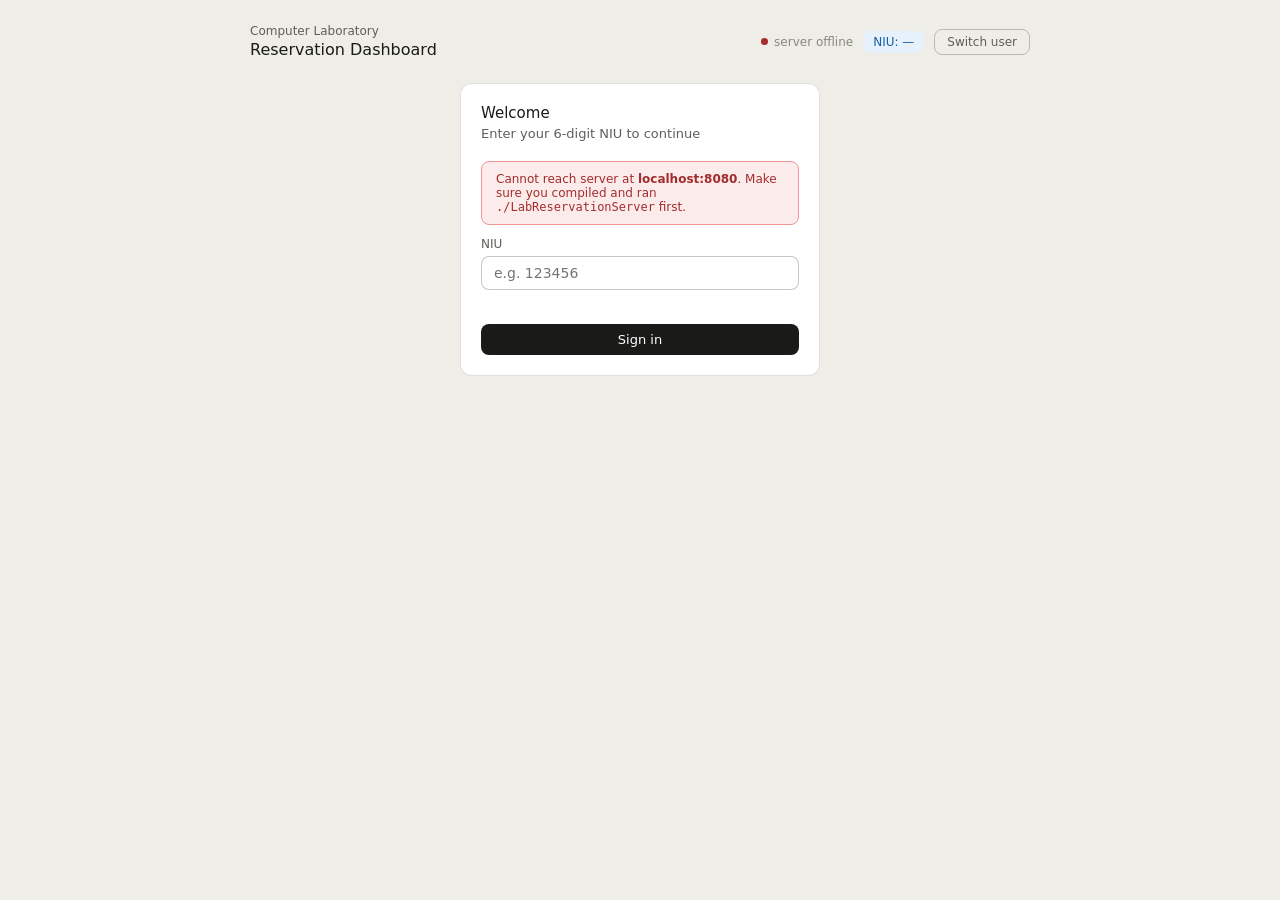
<file: dashboard/index.html>
<!DOCTYPE html>
<html lang="en">
<head>
<meta charset="UTF-8">
<meta name="viewport" content="width=device-width, initial-scale=1.0">
<title>Lab Reservation Dashboard</title>
<style>
  *, *::before, *::after { box-sizing: border-box; margin: 0; padding: 0; }

  :root {
    --bg1: #ffffff; --bg2: #f5f4f0; --bg3: #eeede8;
    --bg-info: #e6f1fb; --bg-success: #eaf3de; --bg-warn: #faeeda; --bg-danger: #fcebeb;
    --tx1: #1a1a18; --tx2: #5f5e5a; --tx3: #888780;
    --tx-info: #185fa5; --tx-success: #3b6d11; --tx-warn: #854f0b; --tx-danger: #a32d2d;
    --br: rgba(0,0,0,0.12); --br2: rgba(0,0,0,0.22);
    --br-info: #85b7eb; --br-success: #97c459; --br-warn: #ef9f27; --br-danger: #f09595;
    --font: 'Segoe UI', system-ui, sans-serif;
    --r: 8px; --rl: 12px;
  }

  @media (prefers-color-scheme: dark) {
    :root {
      --bg1:#1e1e1c; --bg2:#282825; --bg3:#323230;
      --bg-info:#042c53; --bg-success:#173404; --bg-warn:#412402; --bg-danger:#501313;
      --tx1:#e8e6de; --tx2:#b4b2a9; --tx3:#888780;
      --tx-info:#85b7eb; --tx-success:#97c459; --tx-warn:#ef9f27; --tx-danger:#f09595;
      --br:rgba(255,255,255,0.1); --br2:rgba(255,255,255,0.2);
    }
  }

  body { font-family: var(--font); background: var(--bg3); color: var(--tx1); min-height: 100vh; padding: 1.5rem; }
  input, select { font-family: var(--font); font-size: 14px; color: var(--tx1); background: var(--bg1); border: 0.5px solid var(--br2); border-radius: var(--r); padding: 8px 12px; outline: none; transition: border-color .15s; width: 100%; }
  input:focus, select:focus { border-color: var(--tx1); }

  .wrap { max-width: 780px; margin: 0 auto; }
  .topbar { display:flex; align-items:center; justify-content:space-between; margin-bottom:1.5rem; }
  .topbar h1 { font-size:16px; font-weight:500; }
  .badge-niu { font-size:12px; padding:4px 10px; background:var(--bg-info); color:var(--tx-info); border-radius:var(--r); }

  .stats { display:grid; grid-template-columns:repeat(4,minmax(0,1fr)); gap:10px; margin-bottom:1.5rem; }
  .stat { background:var(--bg2); border-radius:var(--r); padding:14px 16px; }
  .stat-label { font-size:12px; color:var(--tx2); margin-bottom:6px; }
  .stat-value { font-size:22px; font-weight:500; }
  .stat-sub { font-size:11px; color:var(--tx3); margin-top:2px; }

  .tabs { display:flex; border-bottom:0.5px solid var(--br); margin-bottom:1rem; }
  .tab { padding:8px 16px; font-size:13px; color:var(--tx2); cursor:pointer; border-bottom:2px solid transparent; transition:color .15s; }
  .tab.active { color:var(--tx1); border-bottom-color:var(--tx1); font-weight:500; }

  .section { display:none; }
  .section.active { display:block; }

  /* cards */
  .card { background:var(--bg1); border:0.5px solid var(--br); border-radius:var(--rl); padding:1.25rem; }
  .queue-item { background:var(--bg1); border:0.5px solid var(--br); border-radius:var(--rl); padding:14px 16px; margin-bottom:10px; display:grid; grid-template-columns:28px 1fr auto; gap:10px; align-items:start; }
  .q-num { font-size:13px; font-weight:500; color:var(--tx3); padding-top:1px; }
  .q-name { font-size:14px; font-weight:500; }
  .q-meta { font-size:12px; color:var(--tx2); margin-top:3px; }
  .q-right { text-align:right; }
  .q-time { font-size:12px; color:var(--tx2); }
  .q-date { font-size:11px; color:var(--tx3); margin-top:2px; }

  .history-item { background:var(--bg1); border:0.5px solid var(--br); border-radius:var(--rl); padding:14px 16px; margin-bottom:10px; }
  .history-header { display:flex; align-items:center; justify-content:space-between; margin-bottom:6px; }
  .history-grid { display:grid; grid-template-columns:1fr 1fr; gap:4px 12px; margin-top:6px; }
  .hf { font-size:12px; color:var(--tx2); }
  .hv { font-size:12px; }

  /* badges */
  .badge { display:inline-block; font-size:11px; padding:2px 8px; border-radius:99px; margin-top:4px; font-weight:500; }
  .b-accepted { background:var(--bg-success); color:var(--tx-success); }
  .b-pending   { background:var(--bg-warn);    color:var(--tx-warn); }
  .b-completed { background:var(--bg2);         color:var(--tx2); }
  .b-cancelled { background:var(--bg-danger);  color:var(--tx-danger); }

  /* purpose dots */
  .dot { display:inline-block; width:6px; height:6px; border-radius:50%; margin-right:5px; vertical-align:middle; }
  .d1 { background:#178BD4; } .d2 { background:#1D9E75; } .d3 { background:#9acd52; }

  /* form */
  .form-row { margin-bottom:14px; }
  .form-label { font-size:12px; color:var(--tx2); margin-bottom:5px; display:block; }
  .form-grid { display:grid; grid-template-columns:1fr 1fr; gap:10px; }
  .btn-row { display:flex; gap:8px; margin-top:1rem; }
  .btn-primary { background:var(--tx1); color:var(--bg1); border:none; border-radius:var(--r); padding:8px 18px; font-size:13px; cursor:pointer; font-family:var(--font); }
  .btn-primary:hover { opacity:.85; }
  .btn-ghost { background:transparent; color:var(--tx2); border:0.5px solid var(--br2); border-radius:var(--r); padding:8px 18px; font-size:13px; cursor:pointer; font-family:var(--font); }
  .btn-ghost:hover { background:var(--bg2); }

  .alert { border-radius:var(--r); padding:10px 14px; font-size:12px; margin-top:10px; display:none; }
  .alert-danger  { background:var(--bg-danger);  border:0.5px solid var(--br-danger);  color:var(--tx-danger); }
  .alert-success { background:var(--bg-success); border:0.5px solid var(--br-success); color:var(--tx-success); }
  .alert-info    { background:var(--bg-info);    border:0.5px solid var(--br-info);    color:var(--tx-info); }

  /* arch */
  .arch-box { background:var(--bg2); border-radius:var(--rl); padding:1rem 1.25rem; margin-bottom:10px; }
  .arch-row { display:flex; gap:10px; margin-bottom:10px; flex-wrap:wrap; }
  .arch-node { flex:1; border:0.5px solid var(--br); border-radius:var(--r); padding:10px 12px; background:var(--bg1); min-width:110px; }
  .arch-node-label { font-size:11px; font-weight:500; color:var(--tx2); text-transform:uppercase; letter-spacing:.04em; margin-bottom:4px; }
  .arch-node-name { font-size:12px; }
  .arch-arrow { display:flex; align-items:center; justify-content:center; font-size:16px; color:var(--tx3); padding:0 2px; }
  .arch-desc { font-size:12px; color:var(--tx2); line-height:1.5; margin-top:8px; }

  .stack-label { font-size:11px; color:var(--tx3); margin-bottom:6px; display:flex; align-items:center; gap:6px; }
  .stack-pill { background:var(--bg-info); color:var(--tx-info); font-size:10px; padding:1px 6px; border-radius:99px; }

  .empty { text-align:center; padding:2.5rem 1rem; color:var(--tx3); font-size:13px; }
  .spinner { text-align:center; padding:2rem; color:var(--tx3); font-size:13px; }

  .server-status { display:flex; align-items:center; gap:6px; font-size:12px; color:var(--tx3); }
  .status-dot { width:7px; height:7px; border-radius:50%; background:#ccc; }
  .status-dot.online { background:#3b6d11; }
  .status-dot.offline { background:var(--tx-danger); }

  @media (max-width:560px) {
    .stats { grid-template-columns:repeat(2,1fr); }
    .form-grid { grid-template-columns:1fr; }
  }
</style>
</head>
<body>
<div class="wrap">

  <!-- Top bar -->
  <div class="topbar">
    <div>
      <div style="font-size:12px;color:var(--tx2);margin-bottom:2px;">Computer Laboratory</div>
      <h1>Reservation Dashboard</h1>
    </div>
    <div style="display:flex;align-items:center;gap:10px;">
      <div class="server-status">
        <div class="status-dot" id="sdot"></div>
        <span id="sstatus">checking server…</span>
      </div>
      <span class="badge-niu" id="niu-display">NIU: —</span>
      <button class="btn-ghost" onclick="showLogin()" style="font-size:12px;padding:5px 12px;">Switch user</button>
    </div>
  </div>

  <!-- Login panel -->
  <div id="login-panel" class="card" style="max-width:360px;margin:0 auto;">
    <div style="font-size:15px;font-weight:500;margin-bottom:4px;">Welcome</div>
    <div style="font-size:13px;color:var(--tx2);margin-bottom:1.25rem;">Enter your 6-digit NIU to continue</div>

    <div id="server-warn" class="alert alert-danger" style="display:block;margin-bottom:12px;">
      Cannot reach server at <strong>localhost:8080</strong>. Make sure you compiled and ran <code>./LabReservationServer</code> first.
    </div>

    <label class="form-label">NIU</label>
    <input type="text" id="niu-input" maxlength="6" placeholder="e.g. 123456"
           oninput="validateNIU(this)" onkeydown="if(event.key==='Enter')doLogin()">
    <div style="font-size:11px;color:var(--tx-danger);margin-top:4px;height:14px;" id="niu-err"></div>
    <div class="btn-row" style="margin-top:1rem;">
      <button class="btn-primary" onclick="doLogin()" style="flex:1;">Sign in</button>
    </div>
  </div>

  <!-- Main dashboard (hidden until login) -->
  <div id="main-panel" style="display:none;">
    <div class="stats">
      <div class="stat"><div class="stat-label">Queue length</div><div class="stat-value" id="s-queue">—</div><div class="stat-sub">active reservations</div></div>
      <div class="stat"><div class="stat-label">Your reservations</div><div class="stat-value" id="s-mine">—</div><div class="stat-sub">in history</div></div>
      <div class="stat"><div class="stat-label">Next reservation</div><div class="stat-value" id="s-next" style="font-size:14px;padding-top:6px;">—</div><div class="stat-sub">upcoming</div></div>
      <div class="stat"><div class="stat-label">Accepted</div><div class="stat-value" id="s-accepted">—</div><div class="stat-sub">confirmed bookings</div></div>
    </div>

    <div class="tabs">
      <div class="tab active" onclick="switchTab('queue',this)">Queue</div>
      <div class="tab" onclick="switchTab('history',this)">My history</div>
      <div class="tab" onclick="switchTab('add',this)">Add reservation</div>
      <div class="tab" onclick="switchTab('arch',this)">Architecture</div>
    </div>

    <!-- Queue -->
    <div class="section active" id="tab-queue">
      <div id="queue-list"><div class="spinner">Loading…</div></div>
    </div>

    <!-- History -->
    <div class="section" id="tab-history">
      <div id="history-list"><div class="spinner">Loading…</div></div>
    </div>

    <!-- Add -->
    <div class="section" id="tab-add">
      <div class="card">
        <div class="form-row">
          <label class="form-label">Group name</label>
          <input type="text" id="f-group" placeholder="e.g. Kelompok 4A">
        </div>
        <div class="form-row">
          <label class="form-label">Purpose</label>
          <select id="f-purpose">
            <option value="1">Praktikum</option>
            <option value="2">Pelatihan</option>
            <option value="3">Other</option>
          </select>
        </div>
        <div class="form-grid">
          <div class="form-row">
            <label class="form-label">Date</label>
            <input type="date" id="f-date">
          </div>
          <div class="form-row">
            <label class="form-label">Start time</label>
            <input type="time" id="f-time">
          </div>
        </div>
        <div class="form-row">
          <label class="form-label">Duration (minutes)</label>
          <input type="number" id="f-duration" min="1" max="1440" placeholder="e.g. 120">
        </div>
        <div id="alert-conflict" class="alert alert-danger">Time slot conflict detected. Please choose another time.</div>
        <div id="alert-success" class="alert alert-success">Reservation added successfully.</div>
        <div id="alert-err"     class="alert alert-danger"></div>
        <div class="btn-row">
          <button class="btn-primary" onclick="addReservation()">Add reservation</button>
          <button class="btn-ghost"   onclick="clearForm()">Clear</button>
        </div>
      </div>
    </div>

    <!-- Architecture -->
    <div class="section" id="tab-arch">
      <div class="arch-box">
        <div style="font-size:13px;font-weight:500;margin-bottom:12px;">Data structures</div>
        <div class="arch-row">
          <div class="arch-node"><div class="arch-node-label">Linked list (base)</div><div class="arch-node-name">LinkedList / Node</div></div>
          <div class="arch-arrow">→</div>
          <div class="arch-node"><div class="arch-node-label">Queue (FIFO)</div><div class="arch-node-name">insertEnd / deleteFront</div></div>
          <div class="arch-arrow">→</div>
          <div class="arch-node"><div class="arch-node-label">Stack (LIFO)</div><div class="arch-node-name">insertFront / deleteFront</div></div>
        </div>
        <div class="arch-desc">Queue stores upcoming reservations sorted ascending by schedule (merge sort). Stack stores history descending — most recent on top (peek shows latest).</div>
      </div>
      <div class="arch-box">
        <div style="font-size:13px;font-weight:500;margin-bottom:12px;">Request flow</div>
        <div class="arch-row">
          <div class="arch-node"><div class="arch-node-label">Browser</div><div class="arch-node-name">dashboard/index.html</div></div>
          <div class="arch-arrow">↕ HTTP</div>
          <div class="arch-node"><div class="arch-node-label">C++ server</div><div class="arch-node-name">server.cpp · port 8080</div></div>
          <div class="arch-arrow">↕</div>
          <div class="arch-node"><div class="arch-node-label">Logic</div><div class="arch-node-name">database / queue / stack / validation</div></div>
          <div class="arch-arrow">↕</div>
          <div class="arch-node"><div class="arch-node-label">SQLite</div><div class="arch-node-name">reservations.db</div></div>
        </div>
      </div>
      <div class="arch-box">
        <div style="font-size:13px;font-weight:500;margin-bottom:8px;">API endpoints</div>
        <div style="display:grid;grid-template-columns:repeat(2,1fr);gap:8px;">
          <div class="arch-node"><div class="arch-node-label">GET /api/reservations</div><div class="arch-node-name">Active queue (sorted ASC)</div></div>
          <div class="arch-node"><div class="arch-node-label">GET /api/reservations/history</div><div class="arch-node-name">By NIU (stack order, DESC)</div></div>
          <div class="arch-node"><div class="arch-node-label">POST /api/reservations</div><div class="arch-node-name">Add + conflict check + save</div></div>
          <div class="arch-node"><div class="arch-node-label">GET /api/conflict</div><div class="arch-node-name">Check slot without writing</div></div>
          <div class="arch-node"><div class="arch-node-label">GET /api/reservations/all</div><div class="arch-node-name">All rows (for global stats)</div></div>
        </div>
      </div>
      <div class="arch-box">
        <div style="font-size:13px;font-weight:500;margin-bottom:8px;">Source files (unchanged)</div>
        <div style="display:grid;grid-template-columns:repeat(3,1fr);gap:8px;">
          <div class="arch-node"><div class="arch-node-label">src/main.cpp</div><div class="arch-node-name">Terminal UI (original)</div></div>
          <div class="arch-node"><div class="arch-node-label">src/database.cpp</div><div class="arch-node-name">SQLite CRUD, conflict</div></div>
          <div class="arch-node"><div class="arch-node-label">src/linkedList.cpp</div><div class="arch-node-name">Node, list ops, merge sort</div></div>
          <div class="arch-node"><div class="arch-node-label">src/queue.cpp</div><div class="arch-node-name">FIFO enqueue/dequeue</div></div>
          <div class="arch-node"><div class="arch-node-label">src/stack.cpp</div><div class="arch-node-name">LIFO push/pop/peek</div></div>
          <div class="arch-node"><div class="arch-node-label">src/validation.cpp</div><div class="arch-node-name">Date/time/duration checks</div></div>
        </div>
      </div>
    </div>
  </div>
</div>

<script>
const API = (() => {
  const host = window.location.hostname;
  if (!host) return 'http://localhost:8080';
  return `http://${host}:8080`;
})();
let currentNIU = '';

// ── utilities ────────────────────────────────────────────────────────────────
function pad(n) { return String(n).padStart(2,'0'); }
function todayISO() {
  const now = new Date();
  return `${now.getFullYear()}-${pad(now.getMonth()+1)}-${pad(now.getDate())}`;
}
function nowMinutes() {
  const now = new Date();
  return now.getHours() * 60 + now.getMinutes();
}
function validateScheduleNotPassed(date, timeVal) {
  if (!date || !timeVal) return { ok: true };

  const selectedDay = new Date(`${date}T00:00:00`);
  const today = new Date();
  today.setHours(0, 0, 0, 0);

  if (selectedDay < today) {
    return { ok: false, message: 'Date has already passed. Choose today or a future date.' };
  }

  if (date === todayISO()) {
    const parts = timeVal.split(':');
    if (parts.length < 2) return { ok: false, message: 'Invalid start time format.' };
    const selectedMinutes = parseInt(parts[0], 10) * 60 + parseInt(parts[1], 10);
    if (selectedMinutes <= nowMinutes()) {
      return { ok: false, message: 'Start time has already passed for today. Choose a future time.' };
    }
  }

  return { ok: true };
}
function badgeClass(s) {
  if (s==='Accepted')  return 'b-accepted';
  if (s==='Pending')   return 'b-pending';
  if (s==='Completed') return 'b-completed';
  return 'b-cancelled';
}
function dotClass(p) { return p===1?'d1':p===2?'d2':'d3'; }
function purposeLabel(p) { return p===1?'Praktikum':p===2?'Pelatihan':'Other'; }

// ── server health check ──────────────────────────────────────────────────────
async function checkServer() {
  try {
    const r = await fetch(API + '/api/reservations', { signal: AbortSignal.timeout(2000) });
    if (r.ok) setOnline(true);
    else      setOnline(false);
  } catch { setOnline(false); }
}

function setOnline(on) {
  const dot  = document.getElementById('sdot');
  const span = document.getElementById('sstatus');
  const warn = document.getElementById('server-warn');
  dot.className  = 'status-dot ' + (on ? 'online' : 'offline');
  span.textContent = on ? 'server online' : 'server offline';
  if (warn) warn.style.display = on ? 'none' : 'block';
}

// ── login ────────────────────────────────────────────────────────────────────
function validateNIU(input) {
  const v = input.value, err = document.getElementById('niu-err');
  if (v.length > 0 && !/^\d+$/.test(v))  err.textContent = 'Digits only';
  else if (v.length === 6)                 err.textContent = '';
  else err.textContent = v.length > 0 ? `${6-v.length} more digit(s)` : '';
}

function doLogin() {
  const v = document.getElementById('niu-input').value;
  if (v.length !== 6 || !/^\d{6}$/.test(v)) {
    document.getElementById('niu-err').textContent = 'Enter a valid 6-digit NIU'; return;
  }
  currentNIU = v;
  document.getElementById('niu-display').textContent = 'NIU: ' + v;
  document.getElementById('login-panel').style.display  = 'none';
  document.getElementById('main-panel').style.display   = 'block';
  loadAll();
}

function showLogin() {
  currentNIU = '';
  document.getElementById('niu-input').value = '';
  document.getElementById('niu-err').textContent = '';
  document.getElementById('login-panel').style.display  = 'block';
  document.getElementById('main-panel').style.display   = 'none';
  checkServer();
}

// ── tabs ─────────────────────────────────────────────────────────────────────
function switchTab(name, el) {
  document.querySelectorAll('.tab').forEach(t => t.classList.remove('active'));
  document.querySelectorAll('.section').forEach(s => s.classList.remove('active'));
  el.classList.add('active');
  document.getElementById('tab-' + name).classList.add('active');
  if (name === 'queue')   loadQueue();
  if (name === 'history') loadHistory();
}

// ── data loading ─────────────────────────────────────────────────────────────
async function loadAll() {
  await Promise.all([loadQueue(), loadHistory(), loadStats()]);
}

async function loadQueue() {
  const el = document.getElementById('queue-list');
  el.innerHTML = '<div class="spinner">Loading…</div>';
  try {
    const data = await fetch(API + '/api/reservations').then(r => r.json());
    // Sort ascending by date then time (server already does this, but be safe)
    data.sort((a,b) => a.date !== b.date ? a.date.localeCompare(b.date)
                                         : a.time_start.localeCompare(b.time_start));
    if (!data.length) { el.innerHTML = '<div class="empty">No upcoming reservations</div>'; return; }
    el.innerHTML = data.map((r,i) => `
      <div class="queue-item">
        <div class="q-num">${i+1}</div>
        <div>
          <div class="q-name">${r.group_name}</div>
          <div class="q-meta"><span class="dot ${dotClass(r.purpose)}"></span>${purposeLabel(r.purpose)} · NIU ${r.niu}</div>
          <span class="badge ${badgeClass(r.status)}">${r.status}</span>
        </div>
        <div class="q-right">
          <div class="q-time">${r.time_start} – ${r.time_stop}</div>
          <div class="q-date">${r.date_display}</div>
          <div class="q-date">${r.duration} mnt</div>
        </div>
      </div>`).join('');
  } catch {
    el.innerHTML = '<div class="empty">Could not reach server. Is <code>./LabReservationServer</code> running?</div>';
  }
}

async function loadHistory() {
  const el = document.getElementById('history-list');
  el.innerHTML = '<div class="spinner">Loading…</div>';
  try {
    const data = await fetch(`${API}/api/reservations/history?niu=${currentNIU}`).then(r => r.json());
    // Descending (stack order)
    data.sort((a,b) => a.date !== b.date ? b.date.localeCompare(a.date)
                                         : b.time_start.localeCompare(a.time_start));
    if (!data.length) { el.innerHTML = '<div class="empty">No reservation history for this NIU</div>'; return; }
    el.innerHTML = `<div class="stack-label"><span class="stack-pill">top of stack</span> most recent first (LIFO)</div>` +
      data.map(r => `
        <div class="history-item">
          <div class="history-header">
            <div style="font-size:14px;font-weight:500;">${r.group_name}</div>
            <span class="badge ${badgeClass(r.status)}">${r.status}</span>
          </div>
          <div class="history-grid">
            <div class="hf">Purpose</div><div class="hv">${purposeLabel(r.purpose)}</div>
            <div class="hf">Date</div><div class="hv">${r.date_display}</div>
            <div class="hf">Time</div><div class="hv">${r.time_start} – ${r.time_stop}</div>
            <div class="hf">Duration</div><div class="hv">${r.duration} mnt</div>
          </div>
        </div>`).join('');
  } catch {
    el.innerHTML = '<div class="empty">Could not load history.</div>';
  }
}

async function loadStats() {
  try {
    const [queue, all] = await Promise.all([
      fetch(API + '/api/reservations').then(r => r.json()),
      fetch(API + '/api/reservations/all').then(r => r.json()),
    ]);
    queue.sort((a,b) => a.date !== b.date ? a.date.localeCompare(b.date)
                                     : a.time_start.localeCompare(b.time_start));
    const mine     = all.filter(r => r.niu === currentNIU);
    const accepted = all.filter(r => r.status === 'Accepted').length;
    document.getElementById('s-queue').textContent    = queue.length;
    document.getElementById('s-mine').textContent     = mine.length;
    document.getElementById('s-accepted').textContent = accepted;
    const nxt = document.getElementById('s-next');
    if (queue.length > 0) { nxt.textContent = `${queue[0].date_display} ${queue[0].time_start}`; nxt.style.fontSize = '14px'; }
    else                  { nxt.textContent = '—'; nxt.style.fontSize = '22px'; }
  } catch { /* stats fail silently */ }
}

// ── add reservation ──────────────────────────────────────────────────────────
async function addReservation() {
  const group    = document.getElementById('f-group').value.trim();
  const purpose  = parseInt(document.getElementById('f-purpose').value);
  const date     = document.getElementById('f-date').value;
  const timeVal  = document.getElementById('f-time').value;
  const duration = parseInt(document.getElementById('f-duration').value);

  hideAlerts();

  if (!group || !date || !timeVal || !duration || duration <= 0) {
    showAlert('alert-err', 'Please fill in all fields.');
    return;
  }

  const scheduleCheck = validateScheduleNotPassed(date, timeVal);
  if (!scheduleCheck.ok) {
    showAlert('alert-err', scheduleCheck.message);
    return;
  }

  try {
    const res = await fetch(API + '/api/reservations', {
      method: 'POST',
      headers: { 'Content-Type': 'application/json' },
      body: JSON.stringify({
        niu: currentNIU,
        group_name: group,
        purpose,
        date,
        time_start: timeVal,
        duration
      })
    });

    if (res.status === 409) { showAlert('alert-conflict'); return; }
    if (res.status === 400) { showAlert('alert-err', 'Invalid input — check date, time and duration.'); return; }
    if (!res.ok)            { showAlert('alert-err', 'Server error. Try again.'); return; }

    showAlert('alert-success');
    clearForm();
    setTimeout(hideAlerts, 3000);
    await loadAll();

  } catch {
    showAlert('alert-err', 'Cannot reach server. Is <code>./LabReservationServer</code> running?');
  }
}

function hideAlerts() {
  ['alert-conflict','alert-success','alert-err'].forEach(id => {
    document.getElementById(id).style.display = 'none';
  });
}
function showAlert(id, msg) {
  const el = document.getElementById(id);
  if (msg) el.innerHTML = msg;
  el.style.display = 'block';
}
function clearForm() {
  ['f-group','f-date','f-time','f-duration'].forEach(id => document.getElementById(id).value = '');
}

function applyDateConstraints() {
  const dateInput = document.getElementById('f-date');
  if (!dateInput) return;
  dateInput.min = todayISO();
}

function wireScheduleValidationHints() {
  const dateInput = document.getElementById('f-date');
  const timeInput = document.getElementById('f-time');
  if (!dateInput || !timeInput) return;

  dateInput.addEventListener('change', () => {
    if (dateInput.value !== todayISO()) return;
    if (!timeInput.value) return;
    const check = validateScheduleNotPassed(dateInput.value, timeInput.value);
    if (!check.ok) timeInput.value = '';
  });

  timeInput.addEventListener('change', () => {
    const check = validateScheduleNotPassed(dateInput.value, timeInput.value);
    if (!check.ok) showAlert('alert-err', check.message);
    else if (document.getElementById('alert-err').style.display === 'block') hideAlerts();
  });
}

// ── boot ─────────────────────────────────────────────────────────────────────
applyDateConstraints();
wireScheduleValidationHints();
checkServer();
setInterval(checkServer, 10000);   // re-check every 10 s
</script>
</body>
</html>
</file>
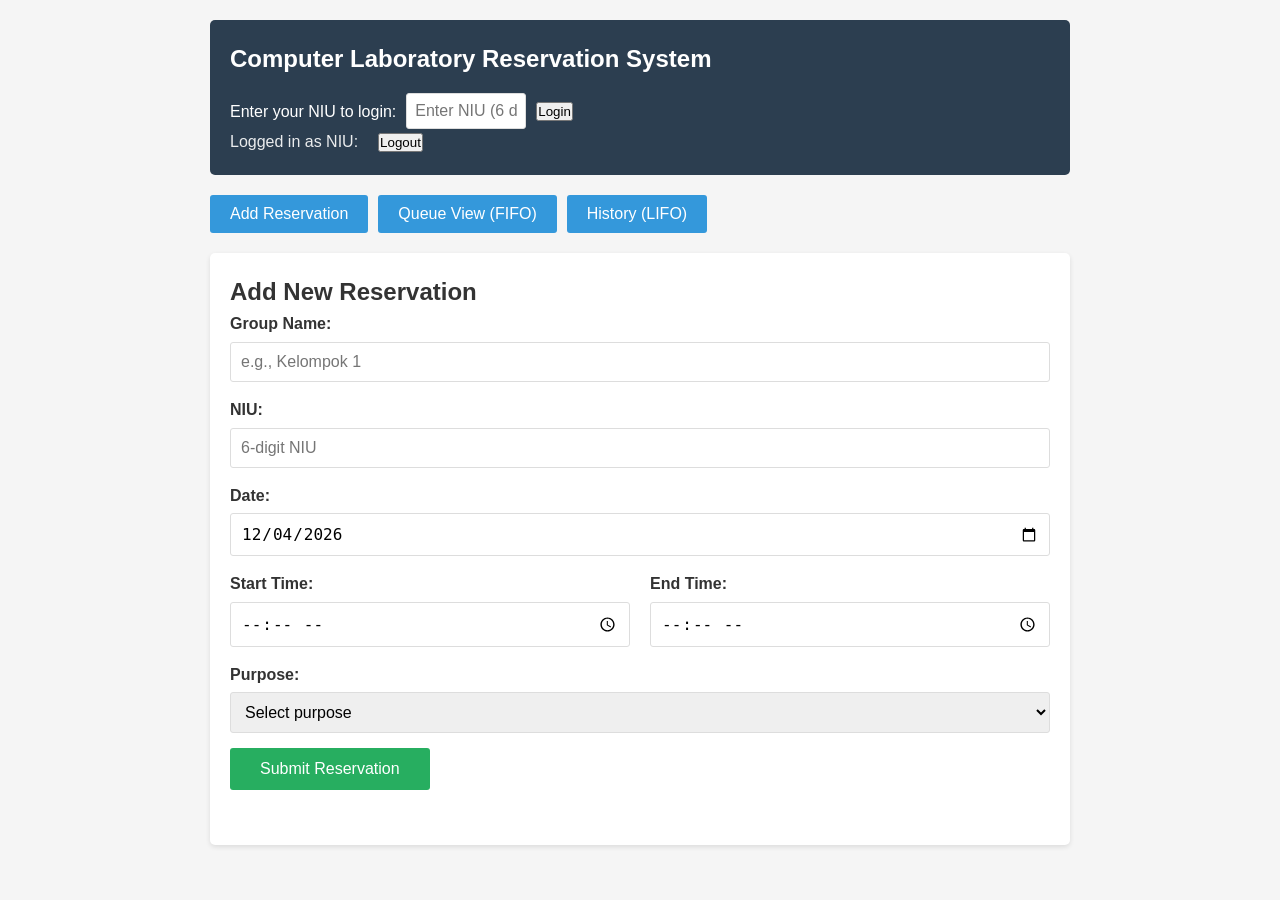
<file: frontend/index.html>
<!DOCTYPE html>
<html lang="en">
<head>
    <meta charset="UTF-8">
    <meta name="viewport" content="width=device-width, initial-scale=1.0">
    <title>Lab Reservation System</title>
    <link rel="stylesheet" href="style.css">
</head>
<body>
    <div class="container">
        <!-- Header -->
        <header>
            <h1>Computer Laboratory Reservation System</h1>
            <!-- Pseudo Login Section -->
            <div id="login-section">
                <p>Enter your NIU to login:</p>
                <input type="text" id="login-niu" placeholder="Enter NIU (6 digits)" maxlength="6">
                <button onclick="login()">Login</button>
            </div>
            <!-- Logged in info -->
            <div id="user-info" class="hidden">
                <span>Logged in as NIU: </span>
                <strong id="current-niu"></strong>
                <button onclick="logout()" class="secondary">Logout</button>
            </div>
        </header>

        <!-- Navigation -->
        <nav>
            <button onclick="showPage('add')" id="nav-add">Add Reservation</button>
            <button onclick="showPage('queue')" id="nav-queue">Queue View (FIFO)</button>
            <button onclick="showPage('history')" id="nav-history">History (LIFO)</button>
        </nav>

        <!-- Page: Add Reservation -->
        <section id="page-add" class="page">
            <h2>Add New Reservation</h2>
            
            <form id="reservation-form" onsubmit="submitReservation(event)">
                <div class="form-group">
                    <label>Group Name:</label>
                    <input type="text" id="group-name" required placeholder="e.g., Kelompok 1">
                </div>

                <div class="form-group">
                    <label>NIU:</label>
                    <input type="text" id="niu" required placeholder="6-digit NIU" maxlength="6" readonly>
                </div>

                <div class="form-group">
                    <label>Date:</label>
                    <input type="date" id="date" required>
                </div>

                <div class="form-row">
                    <div class="form-group">
                        <label>Start Time:</label>
                        <input type="time" id="start-time" required>
                    </div>

                    <div class="form-group">
                        <label>End Time:</label>
                        <input type="time" id="end-time" required>
                    </div>
                </div>

                <div class="form-group">
                    <label>Purpose:</label>
                    <select id="purpose" required>
                        <option value="">Select purpose</option>
                        <option value="Praktikum">Praktikum</option>
                        <option value="Pelatihan">Pelatihan</option>
                        <option value="Other">Other</option>
                    </select>
                </div>

                <button type="submit">Submit Reservation</button>
            </form>

            <div id="form-message"></div>
        </section>

        <!-- Page: Queue View (FIFO) -->
        <section id="page-queue" class="page hidden">
            <h2>Queue View (FIFO - First In First Out)</h2>
            <p class="info">Reservations are processed in order. First item = Front of Queue.</p>
            
            <table id="queue-table">
                <thead>
                    <tr>
                        <th>#</th>
                        <th>Group Name</th>
                        <th>NIU</th>
                        <th>Date</th>
                        <th>Time</th>
                        <th>Purpose</th>
                        <th>Status</th>
                    </tr>
                </thead>
                <tbody id="queue-body">
                </tbody>
            </table>
            <div id="queue-message"></div>
        </section>

        <!-- Page: History View (LIFO) -->
        <section id="page-history" class="page hidden">
            <h2>History View (LIFO - Last In First Out)</h2>
            <p class="info">Stack behavior: Most recent reservation appears first.</p>
            <p class="info">Login required to view your history.</p>
            
            <table id="history-table">
                <thead>
                    <tr>
                        <th>#</th>
                        <th>Group Name</th>
                        <th>Date</th>
                        <th>Time</th>
                        <th>Purpose</th>
                        <th>Status</th>
                        <th>Note</th>
                    </tr>
                </thead>
                <tbody id="history-body">
                </tbody>
            </table>
            <div id="history-message"></div>
        </section>
    </div>

    <script src="app.js"></script>
</body>
</html>
</file>
<file: frontend/style.css>
/* style.css - Simple styling for Lab Reservation System */

* {
    box-sizing: border-box;
    margin: 0;
    padding: 0;
}

body {
    font-family: Arial, sans-serif;
    background-color: #f5f5f5;
    color: #333;
    line-height: 1.6;
}

.container {
    max-width: 900px;
    margin: 0 auto;
    padding: 20px;
}

/* Header */
header {
    background-color: #2c3e50;
    color: white;
    padding: 20px;
    border-radius: 5px;
    margin-bottom: 20px;
}

header h1 {
    font-size: 1.5rem;
    margin-bottom: 15px;
}

/* Login Section */
#login-section {
    display: flex;
    align-items: center;
    gap: 10px;
    flex-wrap: wrap;
}

#login-section p {
    margin: 0;
}

#login-section input {
    padding: 8px;
    width: 120px;
    border: 1px solid #ddd;
    border-radius: 3px;
}

#user-info {
    display: flex;
    align-items: center;
    gap: 10px;
}

#user-info span {
    opacity: 0.9;
}

#user-info strong {
    font-size: 1.1rem;
}

/* Navigation */
nav {
    display: flex;
    gap: 10px;
    margin-bottom: 20px;
    flex-wrap: wrap;
}

nav button {
    padding: 10px 20px;
    background-color: #3498db;
    color: white;
    border: none;
    border-radius: 3px;
    cursor: pointer;
    font-size: 1rem;
}

nav button:hover {
    background-color: #2980b9;
}

nav button.secondary {
    background-color: #95a5a6;
}

nav button.secondary:hover {
    background-color: #7f8c8d;
}

/* Pages */
.page {
    background-color: white;
    padding: 20px;
    border-radius: 5px;
    box-shadow: 0 2px 5px rgba(0,0,0,0.1);
}

.hidden {
    display: none;
}

/* Form */
.form-group {
    margin-bottom: 15px;
}

.form-row {
    display: flex;
    gap: 20px;
}

.form-row .form-group {
    flex: 1;
}

label {
    display: block;
    margin-bottom: 5px;
    font-weight: bold;
}

input, select {
    width: 100%;
    padding: 10px;
    border: 1px solid #ddd;
    border-radius: 3px;
    font-size: 1rem;
}

button[type="submit"] {
    padding: 12px 30px;
    background-color: #27ae60;
    color: white;
    border: none;
    border-radius: 3px;
    cursor: pointer;
    font-size: 1rem;
}

button[type="submit"]:hover {
    background-color: #219a52;
}

/* Messages */
#form-message, #queue-message, #history-message {
    margin-top: 15px;
    padding: 10px;
    border-radius: 3px;
}

.success {
    background-color: #d4edda;
    color: #155724;
    border: 1px solid #c3e6cb;
}

.error {
    background-color: #f8d7da;
    color: #721c24;
    border: 1px solid #f5c6cb;
}

/* Tables */
table {
    width: 100%;
    border-collapse: collapse;
    margin-top: 15px;
}

th, td {
    padding: 12px;
    text-align: left;
    border-bottom: 1px solid #ddd;
}

th {
    background-color: #34495e;
    color: white;
}

tr:hover {
    background-color: #f8f9fa;
}

/* FIFO: Highlight first row (Front of Queue) */
.queue-first {
    background-color: #fff3cd !important;
    border-left: 4px solid #ffc107;
}

/* LIFO: No special highlighting, just order */
.info {
    background-color: #e7f3ff;
    padding: 10px;
    border-radius: 3px;
    margin-bottom: 15px;
    font-size: 0.9rem;
}

/* Responsive */
@media (max-width: 600px) {
    .container {
        padding: 10px;
    }
    
    nav {
        flex-direction: column;
    }
    
    nav button {
        width: 100%;
    }
    
    .form-row {
        flex-direction: column;
        gap: 0;
    }
    
    table {
        font-size: 0.85rem;
    }
    
    th, td {
        padding: 8px 4px;
    }
}
</file>
